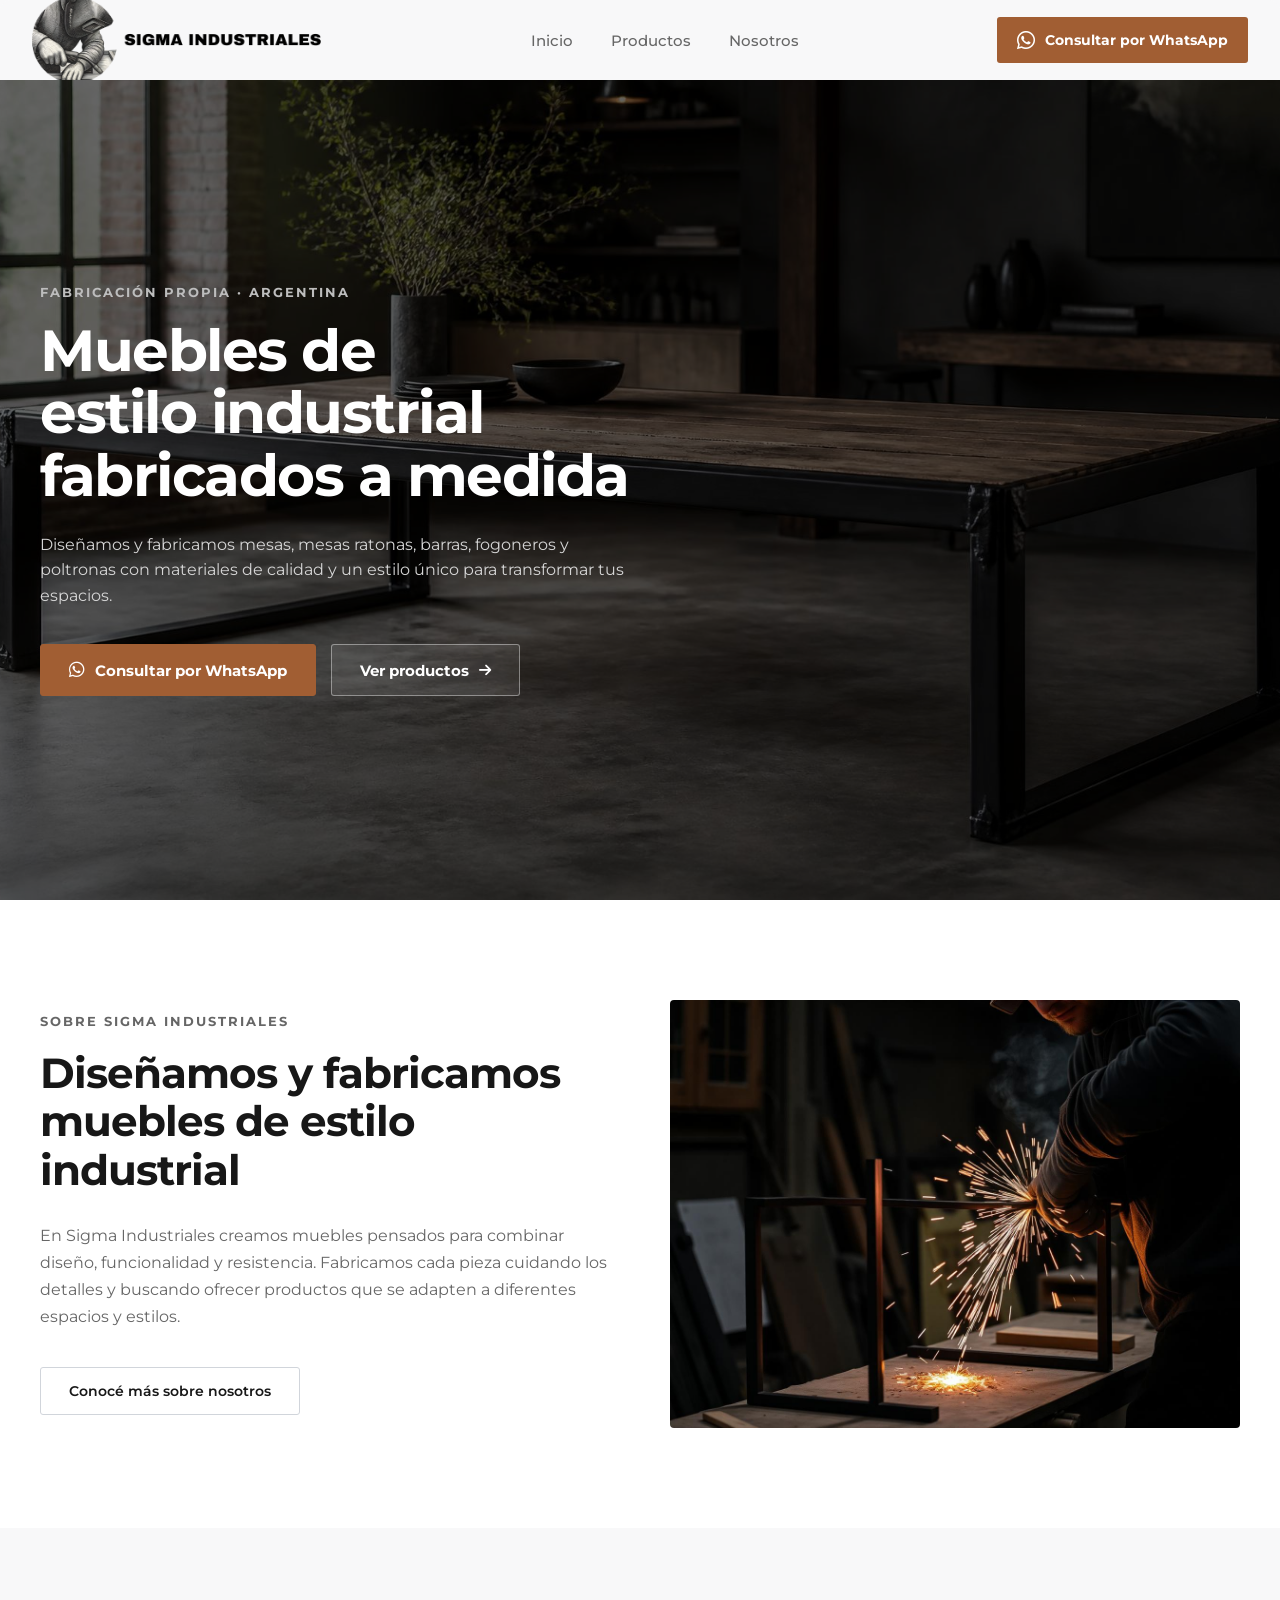
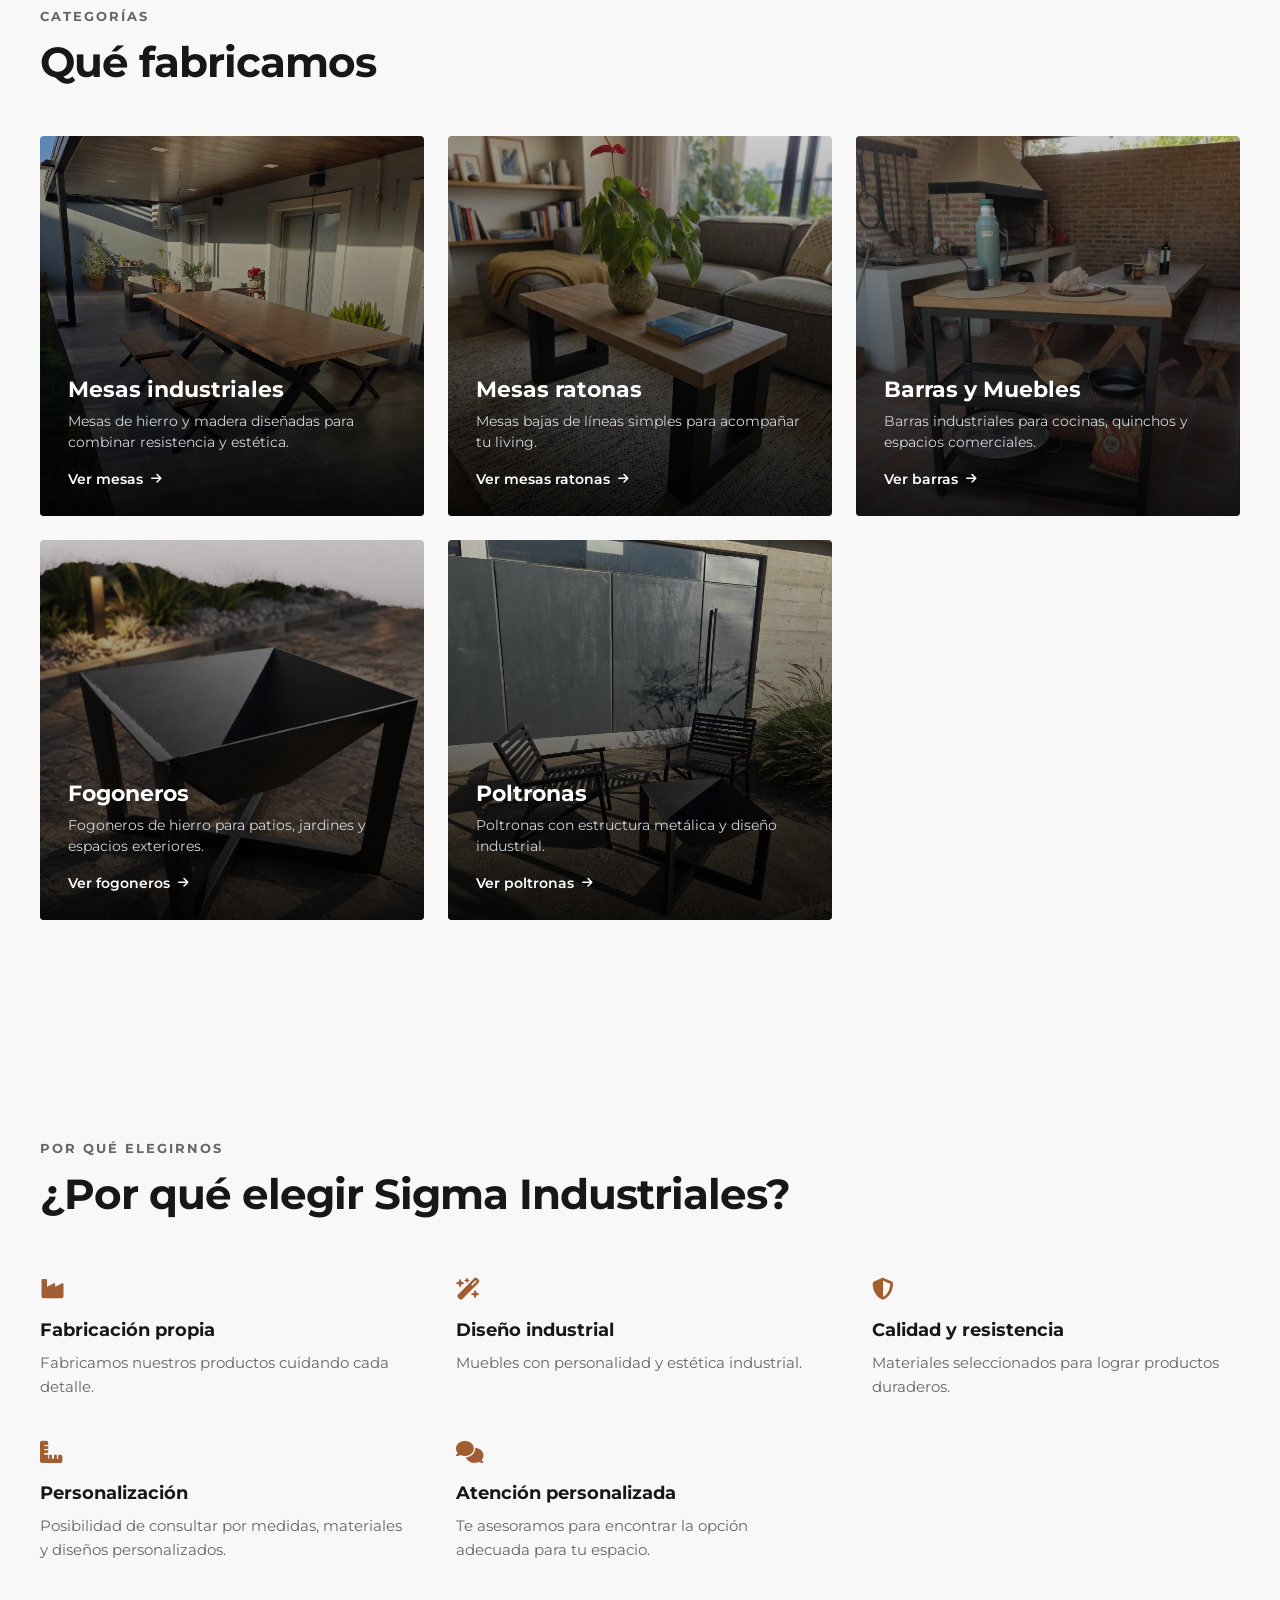
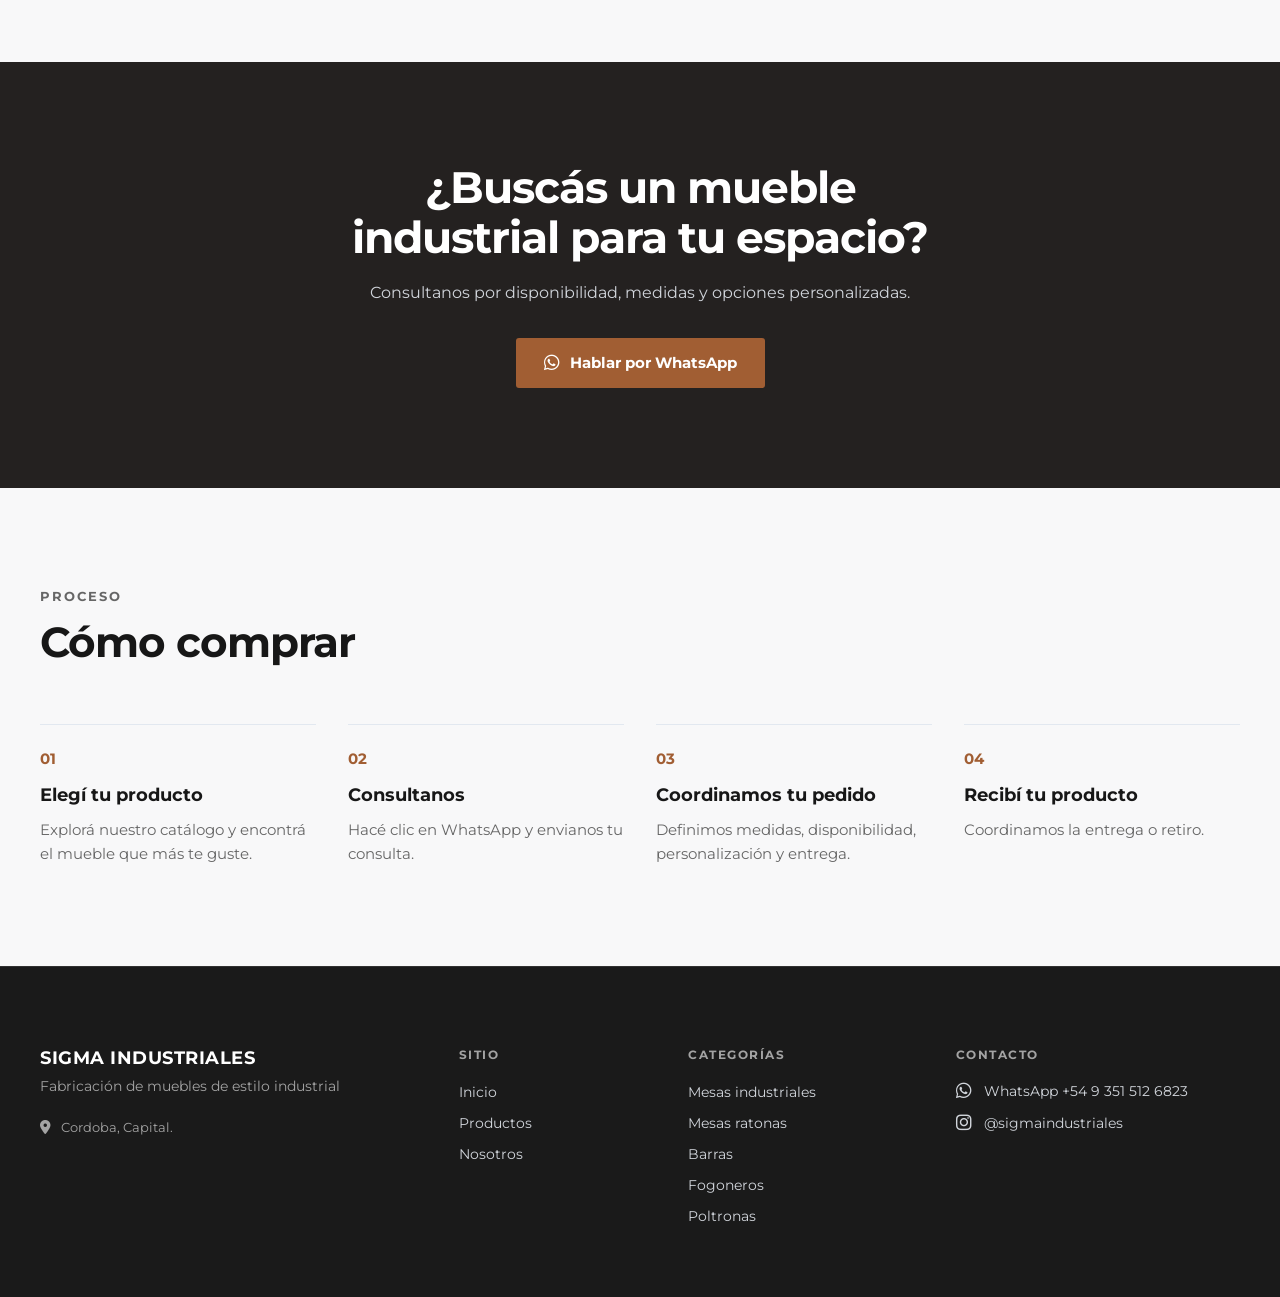
<file: index.html>
<!DOCTYPE html>
<html lang="es">

<head>
    <meta charset="UTF-8">
    <meta name="viewport" content="width=device-width, initial-scale=1.0">

    <title>Sigma Industriales</title>

    <link rel="icon" href="Media/Logo/Sigmaicono.png" type="image/x-icon">

    <!-- Google Fonts -->
    <link rel="preconnect" href="https://fonts.googleapis.com">
    <link rel="preconnect" href="https://fonts.gstatic.com" crossorigin>
    <link href="https://fonts.googleapis.com/css2?family=Montserrat:wght@400;500;600;700&display=swap" rel="stylesheet">

    <!-- Font Awesome -->
    <link rel="stylesheet" href="https://cdnjs.cloudflare.com/ajax/libs/font-awesome/6.5.2/css/all.min.css">

    <link rel="stylesheet" href="css/stylesheet.css">
</head>

<body>

    <header class="header">

        <!-- LOGO -->
        <a href="index.html" class="logo">
            <img src="Media/Logo/SIGMA INDUSTRIALES.png" alt="Sigma Industriales">
        </a>

        <!-- MENÚ -->
        <nav class="nav">
            <a href="index.html">Inicio</a>
            <a href="productos.html">Productos</a>
            <a href="nosotros.html">Nosotros</a>
        </nav>

        <!-- WHATSAPP -->
        <a href="https://wa.me/5493515126823" class="whatsapp-btn" target="_blank">
            <i class="fa-brands fa-whatsapp"></i>
            <span>Consultar por WhatsApp</span>
        </a>

    </header>
    <section class="hero">

        <div class="hero-overlay"></div>

        <div class="hero-content">

            <span class="hero-eyebrow">
                FABRICACIÓN PROPIA · ARGENTINA
            </span>

            <h1>
                Muebles de<br>
                estilo industrial<br>
                fabricados a medida
            </h1>

            <p>
                Diseñamos y fabricamos mesas, mesas ratonas, barras,
                fogoneros y poltronas con materiales de calidad y un
                estilo único para transformar tus espacios.
            </p>

            <div class="hero-buttons">

                <a href="https://wa.me/5493515126823" class="hero-btn hero-btn-primary">
                    <i class="fa-brands fa-whatsapp"></i>
                    Consultar por WhatsApp
                </a>

                <a href="productos.html" class="hero-btn hero-btn-secondary">
                    Ver productos
                    <i class="fa-solid fa-arrow-right"></i>
                </a>

            </div>

        </div>


    </section>

    <!-- SOBRE NOSOTROS -->
    <section class="about">
        <div class="about-container">

            <div class="about-content">
                <span class="about-eyebrow">
                    SOBRE SIGMA INDUSTRIALES
                </span>

                <h2>
                    Diseñamos y fabricamos muebles de estilo industrial
                </h2>

                <p>
                    En Sigma Industriales creamos muebles pensados para combinar diseño, funcionalidad y resistencia.
                    Fabricamos cada pieza cuidando los detalles y buscando ofrecer productos que se adapten a diferentes
                    espacios y estilos.
                </p>

                <a href="nosotros.html" class="about-btn">
                    Conocé más sobre nosotros
                </a>
            </div>

            <div class="about-image">
                <img src="Media/Logo/taller-fabricacion.jpg" alt="Taller de herrería Sigma Industriales">
            </div>

        </div>
    </section>

    <!-- CATEGORÍAS -->
    <section class="categories">
        <div class="categories-container">

            <div class="categories-header">
                <span class="categories-eyebrow">CATEGORÍAS</span>
                <h2>Qué fabricamos</h2>
            </div>

            <div class="categories-grid">

                <!-- Tarjeta 1: Mesas industriales -->
                <a href="productos.html?cat=mesas" class="category-card">
                    <img src="Media/Mesas/patas_cruz.jpg" alt="Mesas industriales">
                    <div class="category-overlay"></div>
                    <div class="category-content">
                        <h3>Mesas industriales</h3>
                        <p>Mesas de hierro y madera diseñadas para combinar resistencia y estética.</p>
                        <span class="category-link">Ver mesas <i class="fa-solid fa-arrow-right"></i></span>
                    </div>
                </a>

                <!-- Tarjeta 2: Mesas ratonas -->
                <a href="productos.html?cat=ratonas" class="category-card">
                    <img src="Media/Ratonas/IMG-20260710-WA0015.jpg" alt="Mesas ratonas">
                    <div class="category-overlay"></div>
                    <div class="category-content">
                        <h3>Mesas ratonas</h3>
                        <p>Mesas bajas de líneas simples para acompañar tu living.</p>
                        <span class="category-link">Ver mesas ratonas <i class="fa-solid fa-arrow-right"></i></span>
                    </div>
                </a>

                <!-- Tarjeta 3: Barras -->
                <a href="productos.html?cat=barras" class="category-card">
                    <img src="Media/Barras/IMG-20260330-WA0033.jpg" alt="Barras">
                    <div class="category-overlay"></div>
                    <div class="category-content">
                        <h3>Barras y Muebles</h3>
                        <p>Barras industriales para cocinas, quinchos y espacios comerciales.</p>
                        <span class="category-link">Ver barras <i class="fa-solid fa-arrow-right"></i></span>
                    </div>
                </a>

                <!-- Tarjeta 4: Fogoneros -->
                <a href="productos.html?cat=fogoneros" class="category-card">
                    <img src="Media/Fogoneros/IMG-20260624-WA0108.jpg" alt="Fogoneros">
                    <div class="category-overlay"></div>
                    <div class="category-content">
                        <h3>Fogoneros</h3>
                        <p>Fogoneros de hierro para patios, jardines y espacios exteriores.</p>
                        <span class="category-link">Ver fogoneros <i class="fa-solid fa-arrow-right"></i></span>
                    </div>
                </a>

                <!-- Tarjeta 5: Poltronas -->
                <a href="productos.html?cat=poltronas" class="category-card">
                    <img src="Media/Poltronas/20260627_100247.jpg" alt="Poltronas">
                    <div class="category-overlay"></div>
                    <div class="category-content">
                        <h3>Poltronas</h3>
                        <p>Poltronas con estructura metálica y diseño industrial.</p>
                        <span class="category-link">Ver poltronas <i class="fa-solid fa-arrow-right"></i></span>
                    </div>
                </a>

            </div>

        </div>
    </section>
    <!-- POR QUÉ ELEGIRNOS -->
    <section class="why-us">
        <div class="why-us-container">

            <div class="why-us-header">
                <span class="why-us-eyebrow">POR QUÉ ELEGIRNOS</span>
                <h2>¿Por qué elegir Sigma Industriales?</h2>
            </div>

            <div class="features-grid">

                <!-- Característica 1 -->
                <div class="feature-item">
                    <div class="feature-icon">
                        <i class="fa-solid fa-industry"></i>
                    </div>
                    <h3>Fabricación propia</h3>
                    <p>Fabricamos nuestros productos cuidando cada detalle.</p>
                </div>

                <!-- Característica 2 -->
                <div class="feature-item">
                    <div class="feature-icon">
                        <i class="fa-solid fa-wand-magic-sparkles"></i>
                    </div>
                    <h3>Diseño industrial</h3>
                    <p>Muebles con personalidad y estética industrial.</p>
                </div>

                <!-- Característica 3 -->
                <div class="feature-item">
                    <div class="feature-icon">
                        <i class="fa-solid fa-shield-halved"></i>
                    </div>
                    <h3>Calidad y resistencia</h3>
                    <p>Materiales seleccionados para lograr productos duraderos.</p>
                </div>

                <!-- Característica 4 -->
                <div class="feature-item">
                    <div class="feature-icon">
                        <i class="fa-solid fa-ruler-combined"></i>
                    </div>
                    <h3>Personalización</h3>
                    <p>Posibilidad de consultar por medidas, materiales y diseños personalizados.</p>
                </div>

                <!-- Característica 5 -->
                <div class="feature-item">
                    <div class="feature-icon">
                        <i class="fa-solid fa-comments"></i>
                    </div>
                    <h3>Atención personalizada</h3>
                    <p>Te asesoramos para encontrar la opción adecuada para tu espacio.</p>
                </div>

            </div>

        </div>
    </section>

    <!-- CTA BANNER -->
    <section class="cta-banner">
        <div class="cta-container">
            <h2>¿Buscás un mueble<br>industrial para tu espacio?</h2>
            <p>Consultanos por disponibilidad, medidas y opciones personalizadas.</p>
            <a href="https://wa.me/5493515126823" class="cta-btn" target="_blank">
                <i class="fa-brands fa-whatsapp"></i>
                Hablar por WhatsApp
            </a>
        </div>
    </section>

    <!-- CÓMO COMPRAR -->
    <section class="process">
        <div class="process-container">

            <div class="process-header">
                <span class="process-eyebrow">PROCESO</span>
                <h2>Cómo comprar</h2>
            </div>

            <div class="process-grid">

                <!-- Paso 01 -->
                <div class="process-step">
                    <span class="step-number">01</span>
                    <h3>Elegí tu producto</h3>
                    <p>Explorá nuestro catálogo y encontrá el mueble que más te guste.</p>
                </div>

                <!-- Paso 02 -->
                <div class="process-step">
                    <span class="step-number">02</span>
                    <h3>Consultanos</h3>
                    <p>Hacé clic en WhatsApp y envianos tu consulta.</p>
                </div>

                <!-- Paso 03 -->
                <div class="process-step">
                    <span class="step-number">03</span>
                    <h3>Coordinamos tu pedido</h3>
                    <p>Definimos medidas, disponibilidad, personalización y entrega.</p>
                </div>

                <!-- Paso 04 -->
                <div class="process-step">
                    <span class="step-number">04</span>
                    <h3>Recibí tu producto</h3>
                    <p>Coordinamos la entrega o retiro.</p>
                </div>

            </div>

        </div>
    </section>



    <!-- FOOTER -->
    <footer class="footer">
        <div class="footer-container">

            <!-- Columna 1: Info Marca -->
            <div class="footer-col footer-col-brand">
                <h3>SIGMA INDUSTRIALES</h3>
                <p class="footer-subtitle">Fabricación de muebles de estilo industrial</p>

                <div class="footer-info">
                    <p><i class="fa-solid fa-location-dot"></i> Cordoba, Capital.</p>
                </div>
            </div>

            <!-- Columna 2: Sitio -->
            <div class="footer-col">
                <span class="footer-title">SITIO</span>
                <ul class="footer-links">
                    <li><a href="index.html">Inicio</a></li>
                    <li><a href="productos.html">Productos</a></li>
                    <li><a href="nosotros.html">Nosotros</a></li>
                </ul>
            </div>

            <!-- Columna 3: Categorías -->
            <div class="footer-col">
                <span class="footer-title">CATEGORÍAS</span>
                <ul class="footer-links">
                    <li><a href="productos.html?cat=mesas">Mesas industriales</a></li>
                    <li><a href="productos.html?cat=ratonas">Mesas ratonas</a></li>
                    <li><a href="productos.html?cat=barras">Barras</a></li>
                    <li><a href="productos.html?cat=fogoneros">Fogoneros</a></li>
                    <li><a href="productos.html?cat=poltronas">Poltronas</a></li>
                </ul>
            </div>

            <!-- Columna 4: Contacto -->
            <div class="footer-col">
                <span class="footer-title">CONTACTO</span>
                <div class="footer-contact">
                    <a href="https://wa.me/5493515126823" target="_blank">
                        <i class="fa-brands fa-whatsapp"></i>
                        <span>WhatsApp +54 9 351 512 6823</span>
                    </a>
                    <a href="https://www.instagram.com/sigmaindustriales/" target="_blank">
                        <i class="fa-brands fa-instagram"></i>
                        <span>@sigmaindustriales</span>
                    </a>
                </div>
            </div>

        </div>
    </footer>
</body>

</html>
</file>
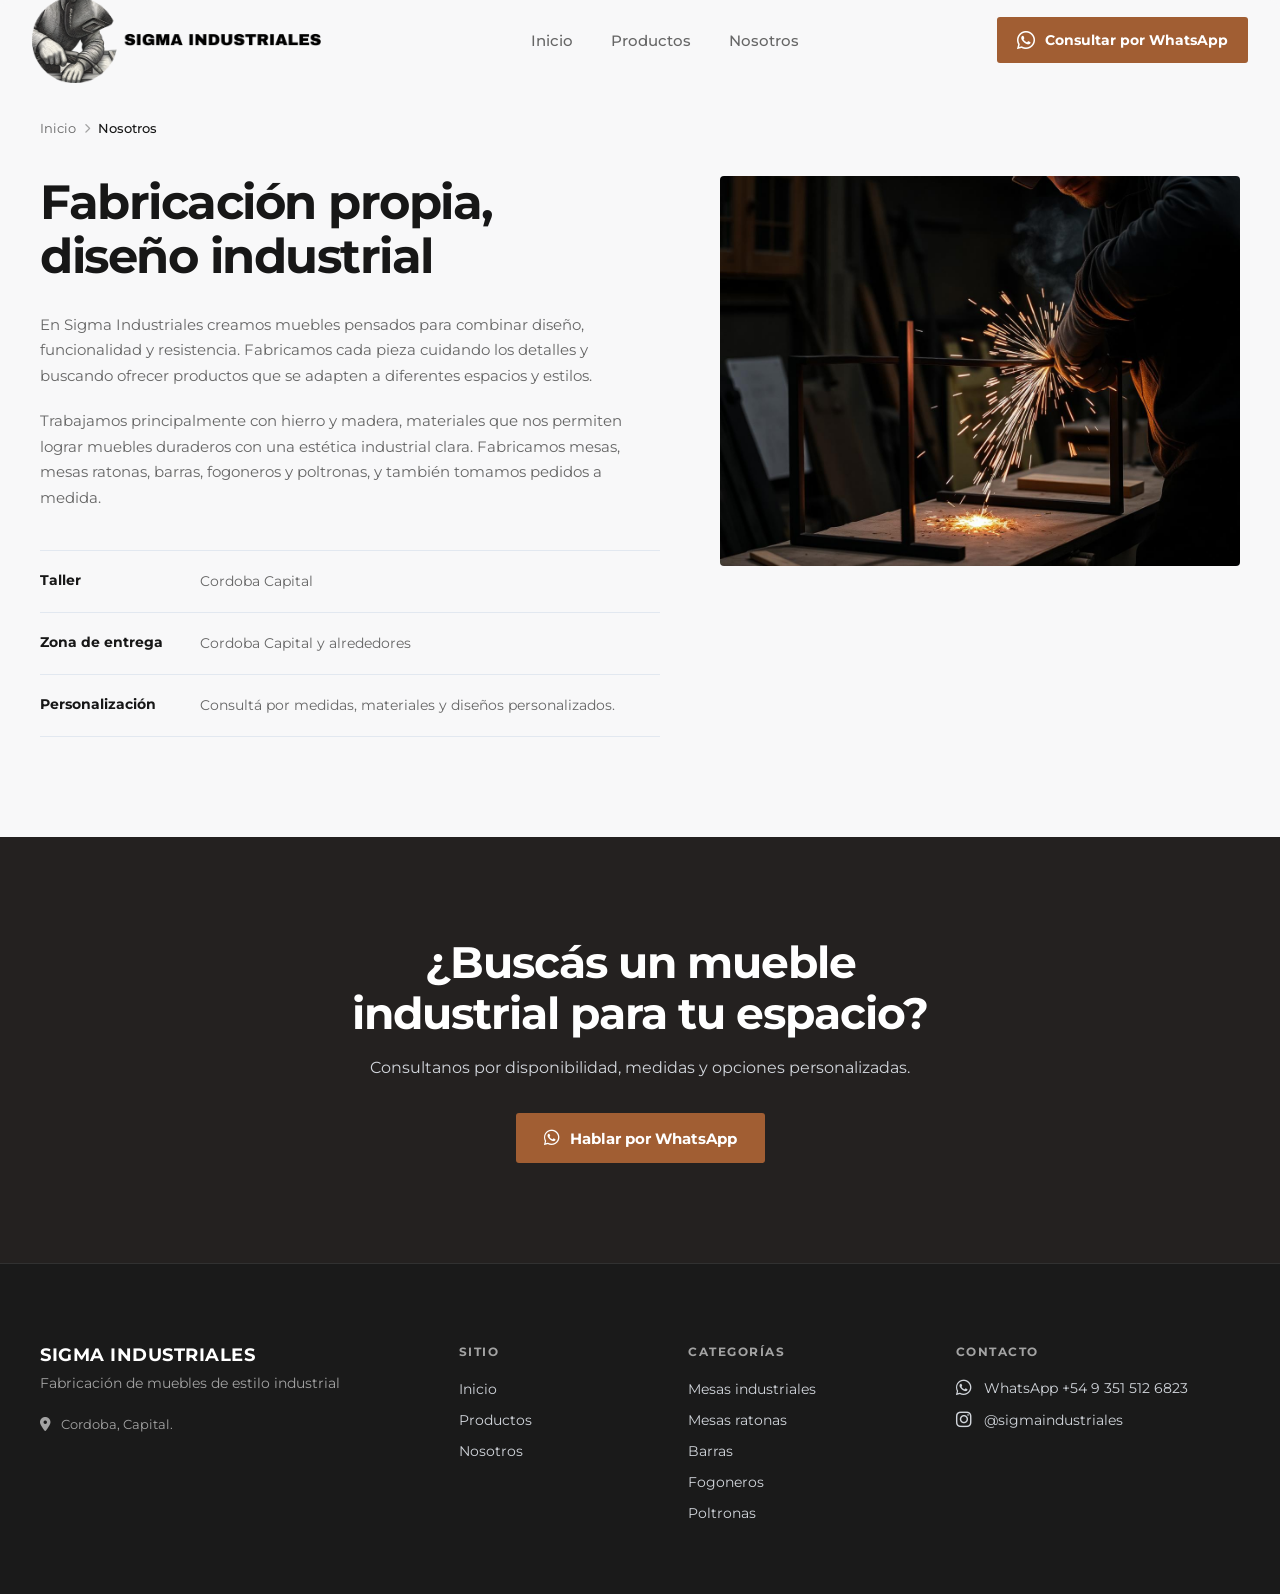
<file: nosotros.html>
<!DOCTYPE html>
<html lang="es">

<head>
    <meta charset="UTF-8">
    <meta name="viewport" content="width=device-width, initial-scale=1.0">
    <title>Nosotros - Sigma Industriales</title>

    <link rel="icon" href="../Media/Logo/Sigmaicono.png" type="image/png">

    <!-- Google Fonts -->
    <link rel="preconnect" href="https://fonts.googleapis.com">
    <link rel="preconnect" href="https://fonts.gstatic.com" crossorigin>
    <link href="https://fonts.googleapis.com/css2?family=Montserrat:wght@400;500;600;700&display=swap" rel="stylesheet">

    <!-- Font Awesome -->
    <link rel="stylesheet" href="https://cdnjs.cloudflare.com/ajax/libs/font-awesome/6.5.2/css/all.min.css">

    <link rel="stylesheet" href="css/stylesheet.css">
</head>

<body>

    <!-- HEADER -->
    <header class="header">

        <!-- LOGO -->
        <a href="index.html" class="logo">
            <img src="Media/Logo/SIGMA INDUSTRIALES.png" alt="Sigma Industriales">
        </a>

        <!-- MENÚ -->
        <nav class="nav">
            <a href="index.html">Inicio</a>
            <a href="productos.html">Productos</a>
            <a href="nosotros.html">Nosotros</a>
        </nav>

        <!-- WHATSAPP -->
        <a href="https://wa.me/5493515126823" class="whatsapp-btn" target="_blank">
            <i class="fa-brands fa-whatsapp"></i>
            <span>Consultar por WhatsApp</span>
        </a>

    </header>

    <!-- SECCIÓN NOSOTROS -->
    <section class="about-page">
        <div class="about-page-container">

            <!-- Breadcrumbs -->
            <div class="breadcrumbs">
                <a href="index.html">Inicio</a>
                <i class="fa-solid fa-chevron-right"></i>
                <span>Nosotros</span>
            </div>

            <div class="about-page-content">

                <!-- Columna Izquierda: Textos y Datos -->
                <div class="about-page-text">
                    <h1>Fabricación propia,<br>diseño industrial</h1>

                    <p>
                        En Sigma Industriales creamos muebles pensados para combinar diseño, funcionalidad y
                        resistencia. Fabricamos cada pieza cuidando los detalles y buscando ofrecer productos que se
                        adapten a diferentes espacios y estilos.
                    </p>

                    <p>
                        Trabajamos principalmente con hierro y madera, materiales que nos permiten lograr muebles
                        duraderos con una estética industrial clara. Fabricamos mesas, mesas ratonas, barras, fogoneros
                        y poltronas, y también tomamos pedidos a medida.
                    </p>

                    <!-- Lista de detalles con bordes divisorios -->
                    <div class="about-details">
                        <div class="detail-row">
                            <span class="detail-label">Taller</span>
                            <span class="detail-value">Cordoba Capital</span>
                        </div>

                        <div class="detail-row">
                            <span class="detail-label">Zona de entrega</span>
                            <span class="detail-value">Cordoba Capital y alrededores</span>
                        </div>

                        <div class="detail-row">
                            <span class="detail-label">Personalización</span>
                            <span class="detail-value">Consultá por medidas, materiales y diseños personalizados.</span>
                        </div>
                    </div>
                </div>

                <!-- Columna Derecha: Imagen del Taller -->
                <div class="about-page-image">
                    <img src="Media/Logo/taller-fabricacion.jpg" alt="Fabricación propia Sigma Industriales">
                </div>

            </div>

        </div>
    </section>

    <!-- BANNER CTA FINAL -->
    <section class="cta-banner">
        <div class="cta-container">
            <h2>¿Buscás un mueble<br>industrial para tu espacio?</h2>
            <p>Consultanos por disponibilidad, medidas y opciones personalizadas.</p>
            <a href="https://wa.me/5493515126823" class="cta-btn" target="_blank">
                <i class="fa-brands fa-whatsapp"></i>
                Hablar por WhatsApp
            </a>
        </div>
    </section>

    <!-- FOOTER -->
    <footer class="footer">
        <div class="footer-container">

            <!-- Columna 1: Info Marca -->
            <div class="footer-col footer-col-brand">
                <h3>SIGMA INDUSTRIALES</h3>
                <p class="footer-subtitle">Fabricación de muebles de estilo industrial</p>

                <div class="footer-info">
                    <p><i class="fa-solid fa-location-dot"></i> Cordoba, Capital.</p>
                </div>
            </div>

            <!-- Columna 2: Sitio -->
            <div class="footer-col">
                <span class="footer-title">SITIO</span>
                <ul class="footer-links">
                    <li><a href="index.html">Inicio</a></li>
                    <li><a href="productos.html">Productos</a></li>
                    <li><a href="nosotros.html">Nosotros</a></li>
                </ul>
            </div>

            <!-- Columna 3: Categorías -->
            <div class="footer-col">
                <span class="footer-title">CATEGORÍAS</span>
                <ul class="footer-links">
                    <li><a href="productos.html?cat=mesas">Mesas industriales</a></li>
                    <li><a href="productos.html?cat=ratonas">Mesas ratonas</a></li>
                    <li><a href="productos.html?cat=barras">Barras</a></li>
                    <li><a href="productos.html?cat=fogoneros">Fogoneros</a></li>
                    <li><a href="productos.html?cat=poltronas">Poltronas</a></li>
                </ul>
            </div>

            <!-- Columna 4: Contacto -->
            <div class="footer-col">
                <span class="footer-title">CONTACTO</span>
                <div class="footer-contact">
                    <a href="https://wa.me/5493515126823" target="_blank">
                        <i class="fa-brands fa-whatsapp"></i>
                        <span>WhatsApp +54 9 351 512 6823</span>
                    </a>
                    <a href="https://www.instagram.com/sigmaindustriales/" target="_blank">
                        <i class="fa-brands fa-instagram"></i>
                        <span>@sigmaindustriales</span>
                    </a>
                </div>
            </div>

        </div>
    </footer>

</body>

</html>
</file>
<file: css/stylesheet.css>
/* =========================================================
   FUENTES
   ========================================================= */

@import url('https://fonts.googleapis.com/css2?family=Montserrat:wght@400;500;600;700&display=swap');


/* =========================================================
   VARIABLES
   ========================================================= */

:root {
    --color-principal: #a15e33;
    --color-principal-hover: #8d502b;

    --color-fondo: #f8f8f9;
    --color-negro: #171717;
    --color-gris: #666666;
}


/* =========================================================
   RESET
   ========================================================= */

* {
    margin: 0;
    padding: 0;
    box-sizing: border-box;
}

html {
    scroll-behavior: smooth;
}

body {
    background-color: var(--color-fondo);
    color: var(--color-negro);
    font-family: 'Montserrat', sans-serif;
}


/* =========================================================
   HEADER
   ========================================================= */

.header {
    width: 100%;
    height: 80px;

    background-color: #f8f8f9;

    display: flex;
    align-items: center;

    padding: 0 32px;

    border-radius: 12px 12px 0 0;

    position: relative;
}


/* =========================================================
   LOGO
   ========================================================= */

.logo {
    display: flex;
    align-items: center;

    text-decoration: none;

    flex-shrink: 0;
}

.logo img {
    display: block;

    width: 300px;
    height: auto;

    object-fit: contain;
}


/* =========================================================
   NAVEGACIÓN
   ========================================================= */

.nav {
    display: flex;
    align-items: center;
    justify-content: center;

    gap: 38px;

    margin-left: auto;
    margin-right: auto;
}

.nav a {
    position: relative;

    color: #666666;

    text-decoration: none;

    font-family: 'Montserrat', sans-serif;
    font-size: 15px;
    font-weight: 500;

    transition: color 0.2s ease;
}

.nav a:hover {
    color: var(--color-negro);
}


/* =========================================================
   BOTÓN WHATSAPP
   ========================================================= */

.whatsapp-btn {
    height: 46px;

    padding: 0 20px;

    display: inline-flex;
    align-items: center;
    justify-content: center;

    gap: 10px;

    background-color: var(--color-principal);
    color: #ffffff;

    border-radius: 3px;

    text-decoration: none;

    font-family: 'Montserrat', sans-serif;
    font-size: 14px;
    font-weight: 700;

    white-space: nowrap;

    transition:
        background-color 0.2s ease,
        transform 0.2s ease;
}

.whatsapp-btn i {
    font-size: 21px;
}

.whatsapp-btn:hover {
    background-color: var(--color-principal-hover);

    transform: translateY(-1px);
}


/* =========================================================
   RESPONSIVE - TABLET (HEADER)
   ========================================================= */

@media (max-width: 1000px) {

    .header {
        padding: 0 20px;
    }

    .logo img {
        width: 240px;
    }

    .nav {
        gap: 22px;
    }

    .nav a {
        font-size: 14px;
    }

    .whatsapp-btn {
        width: 46px;
        padding: 0;
    }

    .whatsapp-btn span {
        display: none;
    }
}

/* =========================================================
   RESPONSIVE - CELULAR (HEADER)
   ========================================================= */

@media (max-width: 700px) {

    .header {
        height: 65px;
        padding: 0 15px;

        display: flex;
        justify-content: center;
    }

    /* Ocultar logo */
    .logo {
        display: none;
    }

    /* Ocultar WhatsApp */
    .whatsapp-btn {
        display: none;
    }

    /* NAVBAR */
    .nav {
        width: 100%;
        margin: 0;

        display: flex;
        align-items: center;
        justify-content: center;

        gap: 28px;
    }

    .nav a {
        font-size: 13px;
        font-weight: 500;

        white-space: nowrap;
    }

    /* Mostrar todos los enlaces */
    .nav a:nth-child(3),
    .nav a:nth-child(4) {
        display: block;
    }
}


/* =========================================================
   CELULAR PEQUEÑO (HEADER)
   ========================================================= */

@media (max-width: 450px) {

    .header {
        height: 60px;
        padding: 0 10px;
    }

    .nav {
        gap: 18px;
    }

    .nav a {
        font-size: 11px;
    }
}

/* =========================================================
   HERO
   ========================================================= */

.hero {
    position: relative;

    width: 100%;
    min-height: calc(100vh - 80px);

    display: flex;
    align-items: center;

    background-image: url("../Media/Logo/hero.jpg");
    background-size: cover;
    background-position: center;

    overflow: hidden;
}


/* =========================================================
   OSCURECIMIENTO DE LA IMAGEN
   ========================================================= */

.hero-overlay {
    position: absolute;

    inset: 0;

    background: rgba(0, 0, 0, 0.60);

    z-index: 1;
}


/* =========================================================
   CONTENIDO HERO
   ========================================================= */

.hero-content {
    position: relative;

    z-index: 2;

    width: 100%;
    max-width: 1280px;

    margin: 0 auto;

    padding: 60px 40px;
}


/* =========================================================
   TEXTO PEQUEÑO
   ========================================================= */

.hero-eyebrow {
    display: block;

    margin-bottom: 20px;

    color: #bdbdbd;

    font-family: 'Montserrat', sans-serif;
    font-size: 13px;
    font-weight: 700;

    letter-spacing: 2px;
    text-transform: uppercase;
}


/* =========================================================
   TÍTULO
   ========================================================= */

.hero h1 {
    max-width: 760px;

    margin: 0 0 24px;

    color: #ffffff;

    font-family: 'Montserrat', sans-serif;
    font-size: 58px;
    font-weight: 700;

    line-height: 1.08;
    letter-spacing: -1.5px;
}


/* =========================================================
   DESCRIPCIÓN
   ========================================================= */

.hero p {
    max-width: 600px;

    margin: 0 0 36px;

    color: #d6d6d6;

    font-family: 'Montserrat', sans-serif;
    font-size: 16px;
    font-weight: 400;

    line-height: 1.6;
}


/* =========================================================
   BOTONES
   ========================================================= */

.hero-buttons {
    display: flex;
    align-items: center;

    gap: 15px;
}


/* Botón general */

.hero-btn {
    min-height: 52px;

    padding: 0 28px;

    display: inline-flex;
    align-items: center;
    justify-content: center;

    gap: 10px;

    border-radius: 3px;

    font-family: 'Montserrat', sans-serif;
    font-size: 15px;
    font-weight: 700;

    text-decoration: none;

    transition:
        background-color 0.2s ease,
        border-color 0.2s ease,
        transform 0.2s ease;
}


/* WhatsApp */

.hero-btn-primary {
    background-color: var(--color-principal);
    color: #ffffff;

    border: 1px solid var(--color-principal);
}

.hero-btn-primary i {
    font-size: 18px;
}

.hero-btn-primary:hover {
    background-color: var(--color-principal-hover);
    border-color: var(--color-principal-hover);

    transform: translateY(-2px);
}


/* Ver productos */

.hero-btn-secondary {
    background-color: rgba(255, 255, 255, 0.08);
    color: #ffffff;

    border: 1px solid rgba(255, 255, 255, 0.4);
}

.hero-btn-secondary i {
    font-size: 14px;

    transition: transform 0.2s ease;
}

.hero-btn-secondary:hover {
    background-color: rgba(255, 255, 255, 0.15);

    transform: translateY(-2px);
}

.hero-btn-secondary:hover i {
    transform: translateX(4px);
}


/* =========================================================
   RESPONSIVE - TABLET (HERO)
   ========================================================= */

@media (max-width: 1000px) {

    .hero-content {
        padding: 50px 30px;
    }

    .hero h1 {
        font-size: 48px;
    }

    .hero p {
        font-size: 15px;
    }
}


/* =========================================================
   RESPONSIVE - CELULAR (HERO)
   ========================================================= */

@media (max-width: 700px) {

    .hero {
        min-height: calc(100vh - 65px);
    }

    .hero-overlay {
        background: rgba(0, 0, 0, 0.65);
    }

    .hero-content {
        padding: 40px 22px;
    }

    .hero-eyebrow {
        margin-bottom: 16px;

        font-size: 11px;
        letter-spacing: 1.5px;
    }

    .hero h1 {
        max-width: 100%;

        margin-bottom: 20px;

        font-size: 38px;
        line-height: 1.1;

        letter-spacing: -1px;
    }

    .hero p {
        max-width: 100%;

        margin-bottom: 28px;

        font-size: 15px;
        line-height: 1.6;
    }

    .hero-buttons {
        width: 100%;

        flex-direction: column;
        align-items: stretch;

        gap: 12px;
    }

    .hero-btn {
        width: 100%;

        min-height: 50px;

        font-size: 15px;
    }
}


/* =========================================================
   CELULAR PEQUEÑO (HERO)
   ========================================================= */

@media (max-width: 450px) {

    .hero-content {
        padding: 35px 18px;
    }

    .hero h1 {
        font-size: 32px;
    }

    .hero p {
        font-size: 14px;
    }
}

/* =========================================================
   SECCIÓN SOBRE NOSOTROS
   ========================================================= */

.about {
    width: 100%;
    padding: 100px 40px;
    background-color: #ffffff;
    display: flex;
    justify-content: center;
}

.about-container {
    width: 100%;
    max-width: 1280px;
    display: flex;
    align-items: center;
    justify-content: space-between;
    gap: 60px;
}

.about-content {
    flex: 1;
    max-width: 580px;
}

.about-eyebrow {
    display: block;
    margin-bottom: 20px;
    color: var(--color-gris);
    font-family: 'Montserrat', sans-serif;
    font-size: 13px;
    font-weight: 700;
    letter-spacing: 2px;
    text-transform: uppercase;
}

.about-content h2 {
    color: var(--color-negro);
    font-family: 'Montserrat', sans-serif;
    font-size: 42px;
    font-weight: 700;
    line-height: 1.15;
    letter-spacing: -1px;
    margin-bottom: 28px;
}

.about-content p {
    color: var(--color-gris);
    font-family: 'Montserrat', sans-serif;
    font-size: 16px;
    font-weight: 400;
    line-height: 1.7;
    margin-bottom: 36px;
}

/* Botón outline */

.about-btn {
    display: inline-flex;
    align-items: center;
    justify-content: center;
    padding: 14px 28px;
    border: 1px solid #d1d5db;
    border-radius: 3px;
    background-color: transparent;
    color: var(--color-negro);
    font-family: 'Montserrat', sans-serif;
    font-size: 14px;
    font-weight: 600;
    text-decoration: none;
    transition: background-color 0.2s ease, border-color 0.2s ease, color 0.2s ease;
}

.about-btn:hover {
    background-color: var(--color-negro);
    border-color: var(--color-negro);
    color: #ffffff;
}

/* Imagen */

.about-image {
    flex: 1;
    max-width: 580px;
    aspect-ratio: 4 / 3;
    overflow: hidden;
    border-radius: 4px;
}

.about-image img {
    width: 100%;
    height: 100%;
    object-fit: cover;
    display: block;
}

/* =========================================================
   RESPONSIVE - SOBRE NOSOTROS
   ========================================================= */

@media (max-width: 1000px) {
    .about {
        padding: 70px 30px;
    }

    .about-container {
        gap: 40px;
    }

    .about-content h2 {
        font-size: 34px;
    }

    .about-content p {
        font-size: 15px;
    }
}

@media (max-width: 768px) {
    .about {
        padding: 60px 20px;
    }

    .about-container {
        flex-direction: column;
        gap: 40px;
    }

    .about-content {
        max-width: 100%;
    }

    .about-image {
        max-width: 100%;
        width: 100%;
    }

    .about-content h2 {
        font-size: 30px;
    }
}

/* =========================================================
   SECCIÓN CATEGORÍAS
   ========================================================= */

.categories {
    width: 100%;
    padding: 80px 40px 120px;
    background-color: #f8f8f9;
    display: flex;
    justify-content: center;
}

.categories-container {
    width: 100%;
    max-width: 1280px;
}

.categories-header {
    margin-bottom: 48px;
}

.categories-eyebrow {
    display: block;
    margin-bottom: 12px;
    color: var(--color-gris);
    font-family: 'Montserrat', sans-serif;
    font-size: 13px;
    font-weight: 700;
    letter-spacing: 2px;
    text-transform: uppercase;
}

.categories-header h2 {
    color: var(--color-negro);
    font-family: 'Montserrat', sans-serif;
    font-size: 42px;
    font-weight: 700;
    letter-spacing: -1px;
}

/* Grilla de tarjetas */

.categories-grid {
    display: grid;
    grid-template-columns: repeat(3, 1fr);
    gap: 24px;
}

/* Tarjeta individual */

.category-card {
    position: relative;
    height: 380px;
    border-radius: 4px;
    overflow: hidden;
    text-decoration: none;
    display: flex;
    flex-direction: column;
    justify-content: flex-end;
}

.category-card img {
    position: absolute;
    inset: 0;
    width: 100%;
    height: 100%;
    object-fit: cover;
    transition: transform 0.4s ease;
}

.category-overlay {
    position: absolute;
    inset: 0;
    background: linear-gradient(to top,
            rgba(0, 0, 0, 0.88) 0%,
            rgba(0, 0, 0, 0.45) 60%,
            rgba(0, 0, 0, 0.2) 100%);
    transition: background 0.3s ease;
}

.category-card:hover img {
    transform: scale(1.04);
}

.category-card:hover .category-overlay {
    background: linear-gradient(to top,
            rgba(0, 0, 0, 0.95) 0%,
            rgba(0, 0, 0, 0.55) 60%,
            rgba(0, 0, 0, 0.25) 100%);
}

/* Contenido dentro de la tarjeta */

.category-content {
    position: relative;
    z-index: 2;
    padding: 28px;
    color: #ffffff;
}

.category-content h3 {
    font-family: 'Montserrat', sans-serif;
    font-size: 22px;
    font-weight: 700;
    margin-bottom: 8px;
}

.category-content p {
    font-family: 'Montserrat', sans-serif;
    font-size: 14px;
    font-weight: 400;
    color: #d1d5db;
    line-height: 1.5;
    margin-bottom: 16px;
}

.category-link {
    display: inline-flex;
    align-items: center;
    gap: 8px;
    font-family: 'Montserrat', sans-serif;
    font-size: 14px;
    font-weight: 600;
    color: #ffffff;
    transition: gap 0.2s ease;
}

.category-card:hover .category-link {
    gap: 12px;
}

.category-link i {
    font-size: 12px;
}

/* =========================================================
   RESPONSIVE - CATEGORÍAS
   ========================================================= */

@media (max-width: 1024px) {
    .categories-grid {
        grid-template-columns: repeat(2, 1fr);
    }
}

@media (max-width: 640px) {
    .categories {
        padding: 60px 20px 80px;
    }

    .categories-header h2 {
        font-size: 32px;
    }

    .categories-grid {
        grid-template-columns: 1fr;
    }

    .category-card {
        height: 320px;
    }
}

/* =========================================================
   SECCIÓN POR QUÉ ELEGIRNOS
   ========================================================= */

.why-us {
    width: 100%;
    padding: 100px 40px;
    background-color: #f8f8f9;
    display: flex;
    justify-content: center;
}

.why-us-container {
    width: 100%;
    max-width: 1280px;
}

.why-us-header {
    margin-bottom: 56px;
}

.why-us-eyebrow {
    display: block;
    margin-bottom: 12px;
    color: var(--color-gris);
    font-family: 'Montserrat', sans-serif;
    font-size: 13px;
    font-weight: 700;
    letter-spacing: 2px;
    text-transform: uppercase;
}

.why-us-header h2 {
    color: var(--color-negro);
    font-family: 'Montserrat', sans-serif;
    font-size: 42px;
    font-weight: 700;
    letter-spacing: -1px;
}

/* Grilla de características */

.features-grid {
    display: grid;
    grid-template-columns: repeat(3, 1fr);
    column-gap: 48px;
    row-gap: 40px;
}

.feature-item {
    display: flex;
    flex-direction: column;
    align-items: flex-start;
}

.feature-icon {
    font-size: 22px;
    color: var(--color-principal);
    margin-bottom: 16px;
}

.feature-item h3 {
    font-family: 'Montserrat', sans-serif;
    font-size: 18px;
    font-weight: 700;
    color: var(--color-negro);
    margin-bottom: 10px;
}

.feature-item p {
    font-family: 'Montserrat', sans-serif;
    font-size: 15px;
    font-weight: 400;
    color: var(--color-gris);
    line-height: 1.6;
}

/* =========================================================
   RESPONSIVE - POR QUÉ ELEGIRNOS
   ========================================================= */

@media (max-width: 1024px) {
    .features-grid {
        grid-template-columns: repeat(2, 1fr);
        column-gap: 32px;
    }
}

@media (max-width: 640px) {
    .why-us {
        padding: 60px 20px;
    }

    .why-us-header h2 {
        font-size: 32px;
    }

    .features-grid {
        grid-template-columns: 1fr;
        row-gap: 32px;
    }
}












/* =========================================================
   FOOTER
   ========================================================= */

.footer {
    width: 100%;
    background-color: #1a1a1a;
    border-top: 1px solid rgba(255, 255, 255, 0.1);
    padding: 80px 40px 60px;
    display: flex;
    justify-content: center;
}

.footer-container {
    width: 100%;
    max-width: 1280px;
    display: grid;
    grid-template-columns: 2fr 1fr 1.2fr 1.5fr;
    gap: 40px;
}

/* Columna Marca */

.footer-col-brand h3 {
    font-family: 'Montserrat', sans-serif;
    font-size: 18px;
    font-weight: 700;
    color: #ffffff;
    letter-spacing: 0.5px;
    margin-bottom: 8px;
}

.footer-subtitle {
    font-family: 'Montserrat', sans-serif;
    font-size: 14px;
    color: #a3a3a3;
    margin-bottom: 24px;
}

.footer-info p {
    display: flex;
    align-items: center;
    gap: 10px;
    font-family: 'Montserrat', sans-serif;
    font-size: 13px;
    color: #a3a3a3;
    margin-bottom: 10px;
}

.footer-info i {
    font-size: 14px;
    color: #a3a3a3;
}

/* Títulos de secciones */

.footer-title {
    display: block;
    font-family: 'Montserrat', sans-serif;
    font-size: 12px;
    font-weight: 700;
    color: #a3a3a3;
    letter-spacing: 1.5px;
    text-transform: uppercase;
    margin-bottom: 20px;
}

/* Listas de enlaces */

.footer-links {
    list-style: none;
    padding: 0;
    margin: 0;
}

.footer-links li {
    margin-bottom: 12px;
}

.footer-links a {
    font-family: 'Montserrat', sans-serif;
    font-size: 14px;
    color: #d1d5db;
    text-decoration: none;
    transition: color 0.2s ease;
}

.footer-links a:hover {
    color: #ffffff;
}

/* Enlaces de contacto */

.footer-contact {
    display: flex;
    flex-direction: column;
    gap: 14px;
}

.footer-contact a {
    display: flex;
    align-items: center;
    gap: 12px;
    font-family: 'Montserrat', sans-serif;
    font-size: 14px;
    color: #d1d5db;
    text-decoration: none;
    transition: color 0.2s ease;
}

.footer-contact a:hover {
    color: #ffffff;
}

.footer-contact i {
    font-size: 18px;
    color: #d1d5db;
}

/* =========================================================
   RESPONSIVE - FOOTER
   ========================================================= */

@media (max-width: 1024px) {
    .footer-container {
        grid-template-columns: repeat(2, 1fr);
        gap: 40px;
    }
}

@media (max-width: 640px) {
    .footer {
        padding: 50px 20px 40px;
    }

    .footer-container {
        grid-template-columns: 1fr;
        gap: 36px;
    }
}


/* =========================================================
   SECCIÓN PROCESO (CÓMO COMPRAR)
   ========================================================= */

.process {
    width: 100%;
    padding: 100px 40px;
    background-color: #f8f8f9;
    display: flex;
    justify-content: center;
}

.process-container {
    width: 100%;
    max-width: 1280px;
}

.process-header {
    margin-bottom: 56px;
}

.process-eyebrow {
    display: block;
    margin-bottom: 12px;
    color: var(--color-gris);
    font-family: 'Montserrat', sans-serif;
    font-size: 13px;
    font-weight: 700;
    letter-spacing: 2px;
    text-transform: uppercase;
}

.process-header h2 {
    color: var(--color-negro);
    font-family: 'Montserrat', sans-serif;
    font-size: 42px;
    font-weight: 700;
    letter-spacing: -1px;
}

.process-grid {
    display: grid;
    grid-template-columns: repeat(4, 1fr);
    gap: 32px;
}

.process-step {
    border-top: 1px solid #e2e8f0;
    padding-top: 24px;
}

.step-number {
    display: block;
    font-family: 'Montserrat', sans-serif;
    font-size: 15px;
    font-weight: 700;
    color: var(--color-principal);
    margin-bottom: 16px;
}

.process-step h3 {
    font-family: 'Montserrat', sans-serif;
    font-size: 18px;
    font-weight: 700;
    color: var(--color-negro);
    margin-bottom: 12px;
}

.process-step p {
    font-family: 'Montserrat', sans-serif;
    font-size: 15px;
    font-weight: 400;
    color: var(--color-gris);
    line-height: 1.6;
}

/* =========================================================
   CTA BANNER
   ========================================================= */

.cta-banner {
    width: 100%;
    padding: 100px 40px;
    background-color: #242120;
    display: flex;
    justify-content: center;
    text-align: center;
}

.cta-container {
    max-width: 800px;
    display: flex;
    flex-direction: column;
    align-items: center;
}

.cta-banner h2 {
    font-family: 'Montserrat', sans-serif;
    font-size: 44px;
    font-weight: 700;
    color: #ffffff;
    line-height: 1.15;
    letter-spacing: -1px;
    margin-bottom: 20px;
}

.cta-banner p {
    font-family: 'Montserrat', sans-serif;
    font-size: 16px;
    font-weight: 400;
    color: #d1d5db;
    margin-bottom: 36px;
}

.cta-btn {
    min-height: 50px;
    padding: 0 28px;
    display: inline-flex;
    align-items: center;
    justify-content: center;
    gap: 10px;
    background-color: var(--color-principal);
    color: #ffffff;
    border-radius: 3px;
    font-family: 'Montserrat', sans-serif;
    font-size: 15px;
    font-weight: 700;
    text-decoration: none;
    transition: background-color 0.2s ease, transform 0.2s ease;
}

.cta-btn i {
    font-size: 18px;
}

.cta-btn:hover {
    background-color: var(--color-principal-hover);
    transform: translateY(-2px);
}

/* =========================================================
   RESPONSIVE
   ========================================================= */

@media (max-width: 1024px) {
    .process-grid {
        grid-template-columns: repeat(2, 1fr);
        row-gap: 40px;
    }

    .cta-banner h2 {
        font-size: 36px;
    }
}

@media (max-width: 640px) {

    .process,
    .cta-banner {
        padding: 60px 20px;
    }

    .process-header h2 {
        font-size: 32px;
    }

    .process-grid {
        grid-template-columns: 1fr;
        row-gap: 32px;
    }

    .cta-banner h2 {
        font-size: 28px;
    }

    .cta-banner p {
        font-size: 15px;
    }

    .cta-btn {
        width: 100%;
    }
}


/* =========================================================
   PÁGINA NOSOTROS
   ========================================================= */

.about-page {
    width: 100%;
    padding: 40px 40px 100px;
    background-color: #f8f8f9;
    display: flex;
    justify-content: center;
}

.about-page-container {
    width: 100%;
    max-width: 1280px;
}

/* Breadcrumbs */

.breadcrumbs {
    display: flex;
    align-items: center;
    gap: 8px;
    margin-bottom: 40px;
    font-family: 'Montserrat', sans-serif;
    font-size: 13px;
}

.breadcrumbs a {
    color: var(--color-gris);
    text-decoration: none;
    transition: color 0.2s ease;
}

.breadcrumbs a:hover {
    color: var(--color-negro);
}

.breadcrumbs i {
    font-size: 10px;
    color: #a3a3a3;
}

.breadcrumbs span {
    color: var(--color-negro);
    font-weight: 500;
}

/* Layout de la página */

.about-page-content {
    display: flex;
    align-items: flex-start;
    justify-content: space-between;
    gap: 60px;
}

.about-page-text {
    flex: 1.1;
    max-width: 620px;
}

.about-page-text h1 {
    font-family: 'Montserrat', sans-serif;
    font-size: 48px;
    font-weight: 700;
    color: var(--color-negro);
    line-height: 1.12;
    letter-spacing: -1.5px;
    margin-bottom: 28px;
}

.about-page-text p {
    font-family: 'Montserrat', sans-serif;
    font-size: 15px;
    font-weight: 400;
    color: var(--color-gris);
    line-height: 1.7;
    margin-bottom: 20px;
}

/* Lista con líneas divisoras */

.about-details {
    margin-top: 40px;
    border-top: 1px solid #e2e8f0;
}

.detail-row {
    display: flex;
    align-items: flex-start;
    padding: 20px 0;
    border-bottom: 1px solid #e2e8f0;
    font-family: 'Montserrat', sans-serif;
    font-size: 14px;
}

.detail-label {
    width: 160px;
    flex-shrink: 0;
    font-weight: 700;
    color: var(--color-negro);
}

.detail-value {
    color: var(--color-gris);
    line-height: 1.5;
}

/* Imagen lateral */

.about-page-image {
    flex: 0.9;
    max-width: 580px;
    border-radius: 4px;
    overflow: hidden;
}

.about-page-image img {
    width: 100%;
    height: auto;
    display: block;
    object-fit: cover;
}

/* =========================================================
   RESPONSIVE - PÁGINA NOSOTROS
   ========================================================= */

@media (max-width: 1024px) {
    .about-page-content {
        gap: 40px;
    }

    .about-page-text h1 {
        font-size: 38px;
    }

    .detail-label {
        width: 130px;
    }
}

@media (max-width: 768px) {
    .about-page {
        padding: 30px 20px 60px;
    }

    .about-page-content {
        flex-direction: column;
    }

    .about-page-text,
    .about-page-image {
        max-width: 100%;
        width: 100%;
    }

    .about-page-text h1 {
        font-size: 32px;
    }

    .detail-row {
        flex-direction: column;
        gap: 6px;
    }

    .detail-label {
        width: 100%;
    }
}


/* =========================================================
   PÁGINA PRODUCTOS
   ========================================================= */

.products-page {
    width: 100%;
    padding: 40px 40px 100px;
    background-color: #f8f8f9;
    display: flex;
    justify-content: center;
}

.products-page-container {
    width: 100%;
    max-width: 1280px;
}

.products-header {
    margin-bottom: 32px;
}

.products-header h1 {
    font-family: 'Montserrat', sans-serif;
    font-size: 44px;
    font-weight: 700;
    color: var(--color-negro);
    letter-spacing: -1px;
    margin-bottom: 16px;
}

.products-header p {
    font-family: 'Montserrat', sans-serif;
    font-size: 15px;
    color: var(--color-gris);
    max-width: 760px;
    line-height: 1.6;
}

/* Filtros de Categorías (Pills) */

.category-filters {
    display: flex;
    flex-wrap: wrap;
    gap: 10px;
    margin-bottom: 48px;
}

.filter-btn {
    padding: 10px 20px;
    border-radius: 30px;
    border: 1px solid #e2e8f0;
    background-color: #ffffff;
    color: var(--color-negro);
    font-family: 'Montserrat', sans-serif;
    font-size: 14px;
    font-weight: 500;
    cursor: pointer;
    transition: all 0.2s ease;
}

.filter-btn:hover {
    border-color: #cbd5e1;
    background-color: #f1f5f9;
}

.filter-btn.active {
    background-color: #1a1a1a;
    color: #ffffff;
    border-color: #1a1a1a;
}

/* Grilla de Tarjetas de Productos */

.products-grid {
    display: grid;
    grid-template-columns: repeat(3, 1fr);
    gap: 32px;
}

.product-card {
    background-color: #ffffff;
    border-radius: 4px;
    overflow: hidden;
    border: 1px solid #e2e8f0;
    display: flex;
    flex-direction: column;
    transition: transform 0.2s ease, box-shadow 0.2s ease;
}

.product-card:hover {
    transform: translateY(-4px);
    box-shadow: 0 12px 24px rgba(0, 0, 0, 0.06);
}

.product-image {
    width: 100%;
    height: 260px;
    overflow: hidden;
    background-color: #f1f5f9;
}

.product-image img {
    width: 100%;
    height: 100%;
    object-fit: cover;
}

.product-info {
    padding: 24px;
    display: flex;
    flex-direction: column;
    flex-grow: 1;
}

.product-category {
    font-family: 'Montserrat', sans-serif;
    font-size: 11px;
    font-weight: 700;
    color: #a3a3a3;
    letter-spacing: 1.5px;
    margin-bottom: 8px;
}

.product-info h3 {
    font-family: 'Montserrat', sans-serif;
    font-size: 18px;
    font-weight: 700;
    color: var(--color-negro);
    margin-bottom: 8px;
}

.product-info p {
    font-family: 'Montserrat', sans-serif;
    font-size: 13px;
    color: var(--color-gris);
    line-height: 1.5;
    margin-bottom: 16px;
    flex-grow: 1;
}

.product-price-label {
    font-family: 'Montserrat', sans-serif;
    font-size: 15px;
    font-weight: 700;
    color: var(--color-negro);
    margin-bottom: 20px;
}

/* Acciones */

.product-actions {
    display: flex;
    gap: 10px;
}

.btn-consultar {
    flex: 1;
    height: 42px;
    background-color: var(--color-principal);
    color: #ffffff;
    display: flex;
    align-items: center;
    justify-content: center;
    gap: 8px;
    border-radius: 3px;
    font-family: 'Montserrat', sans-serif;
    font-size: 13px;
    font-weight: 700;
    text-decoration: none;
    transition: background-color 0.2s ease;
}

.btn-consultar:hover {
    background-color: var(--color-principal-hover);
}

.btn-ver-mas {
    border: 0;
    cursor: pointer;
    padding: 0 16px;
    height: 42px;
    background-color: #f1f5f9;
    color: var(--color-negro);
    display: flex;
    align-items: center;
    justify-content: center;
    border-radius: 3px;
    font-family: 'Montserrat', sans-serif;
    font-size: 13px;
    font-weight: 600;
    text-decoration: none;
    transition: background-color 0.2s ease;
}

.btn-ver-mas:hover {
    background-color: #e2e8f0;
}

/* =========================================================
   RESPONSIVE - PRODUCTOS
   ========================================================= */

@media (max-width: 1024px) {
    .products-grid {
        grid-template-columns: repeat(2, 1fr);
    }
}

@media (max-width: 640px) {
    .products-page {
        padding: 30px 20px 60px;
    }

    .products-header h1 {
        font-size: 32px;
    }

    .products-grid {
        grid-template-columns: 1fr;
    }

    .product-actions {
        flex-direction: column;
    }
}



/* =========================================================
   DIALOG PRODUCTO
   ========================================================= */
body.dialog-open {
    overflow: hidden;
}

.product-dialog[hidden] {
    display: none;
}

.product-dialog {
    position: fixed;
    inset: 0;
    z-index: 9999;
    display: flex;
    align-items: center;
    justify-content: center;
    padding: 20px;
}

.product-dialog-backdrop {
    position: absolute;
    inset: 0;
    background: rgba(0, 0, 0, .68);
    backdrop-filter: blur(3px);
}

.product-dialog-panel {
    position: relative;
    z-index: 1;
    width: min(1080px, 100%);
    max-height: 90vh;
    overflow-y: auto;
    background: #fff;
    border-radius: 8px;
    padding: 32px;
    box-shadow: 0 25px 70px rgba(0, 0, 0, .25);
}

.product-dialog-close {
    position: absolute;
    right: 14px;
    top: 14px;
    z-index: 2;
    width: 40px;
    height: 40px;
    border: 0;
    border-radius: 50%;
    background: #fff;
    cursor: pointer;
    font-size: 18px;
    box-shadow: 0 3px 12px rgba(0, 0, 0, .12);
}

.product-dialog-grid {
    display: grid;
    grid-template-columns: minmax(0, 1.15fr) minmax(300px, .85fr);
    gap: 36px;
}

.product-dialog-cover {
    aspect-ratio: 4/3;
    overflow: hidden;
    border-radius: 5px;
    background: #f1f5f9;
}

.product-dialog-cover img {
    width: 100%;
    height: 100%;
    object-fit: cover;
    display: block;
}

.product-dialog-gallery {
    display: grid;
    grid-template-columns: repeat(5, 1fr);
    gap: 10px;
    margin-top: 12px;
}

.product-gallery-thumb {
    aspect-ratio: 1;
    padding: 0;
    border: 2px solid var(--color-principal);
    border-radius: 4px;
    overflow: hidden;
    cursor: pointer;
    background: #f1f5f9;
}

.product-gallery-thumb img {
    width: 100%;
    height: 100%;
    object-fit: cover;
    display: block;
}

.product-dialog-info {
    padding: 30px 15px 15px 0;
}

.product-dialog-category {
    display: block;
    margin-bottom: 12px;
    color: #a3a3a3;
    font-size: 11px;
    font-weight: 700;
    letter-spacing: 1.5px;
}

.product-dialog-info h2 {
    margin: 0 0 20px;
    font-size: 34px;
    line-height: 1.15;
}

.product-dialog-info p {
    margin: 0 0 30px;
    color: var(--color-gris);
    font-size: 15px;
    line-height: 1.7;
}

.dialog-whatsapp {
    width: 100%;
    min-height: 50px;
    display: flex;
    align-items: center;
    justify-content: center;
    gap: 10px;
    background: var(--color-principal);
    color: #fff;
    text-decoration: none;
    border-radius: 3px;
    font-size: 14px;
    font-weight: 700;
}

.dialog-whatsapp:hover {
    background: var(--color-principal-hover);
}

@media(max-width:768px) {
    .product-dialog-panel {
        padding: 20px;
        max-height: 94vh;
    }

    .product-dialog-grid {
        grid-template-columns: 1fr;
        gap: 22px;
    }

    .product-dialog-info {
        padding: 0;
    }

    .product-dialog-info h2 {
        font-size: 27px;
        padding-right: 40px;
    }

    .product-dialog-gallery {
        grid-template-columns: repeat(4, 1fr);
    }
}

@media(max-width:450px) {
    .product-dialog {
        padding: 10px;
    }

    .product-dialog-panel {
        padding: 15px;
    }

    .product-dialog-gallery {
        grid-template-columns: repeat(3, 1fr);
    }
}
</file>
